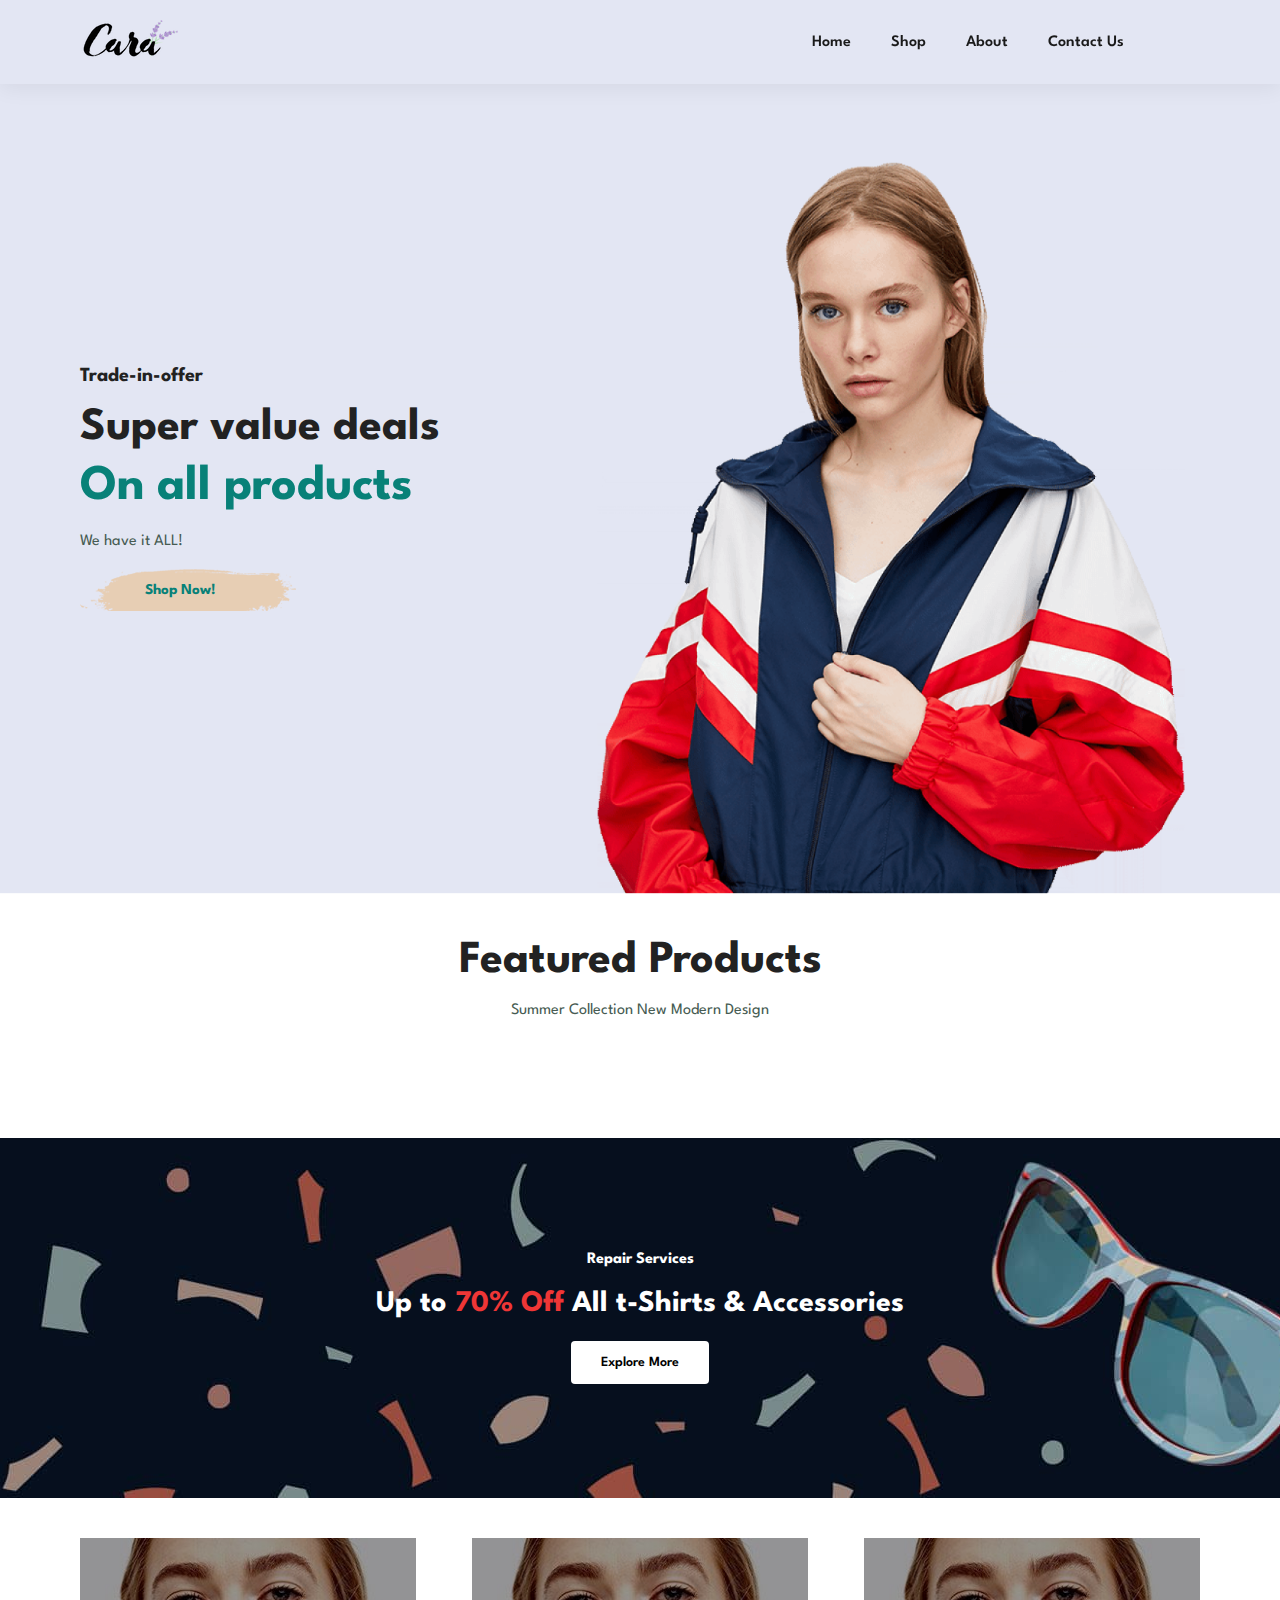
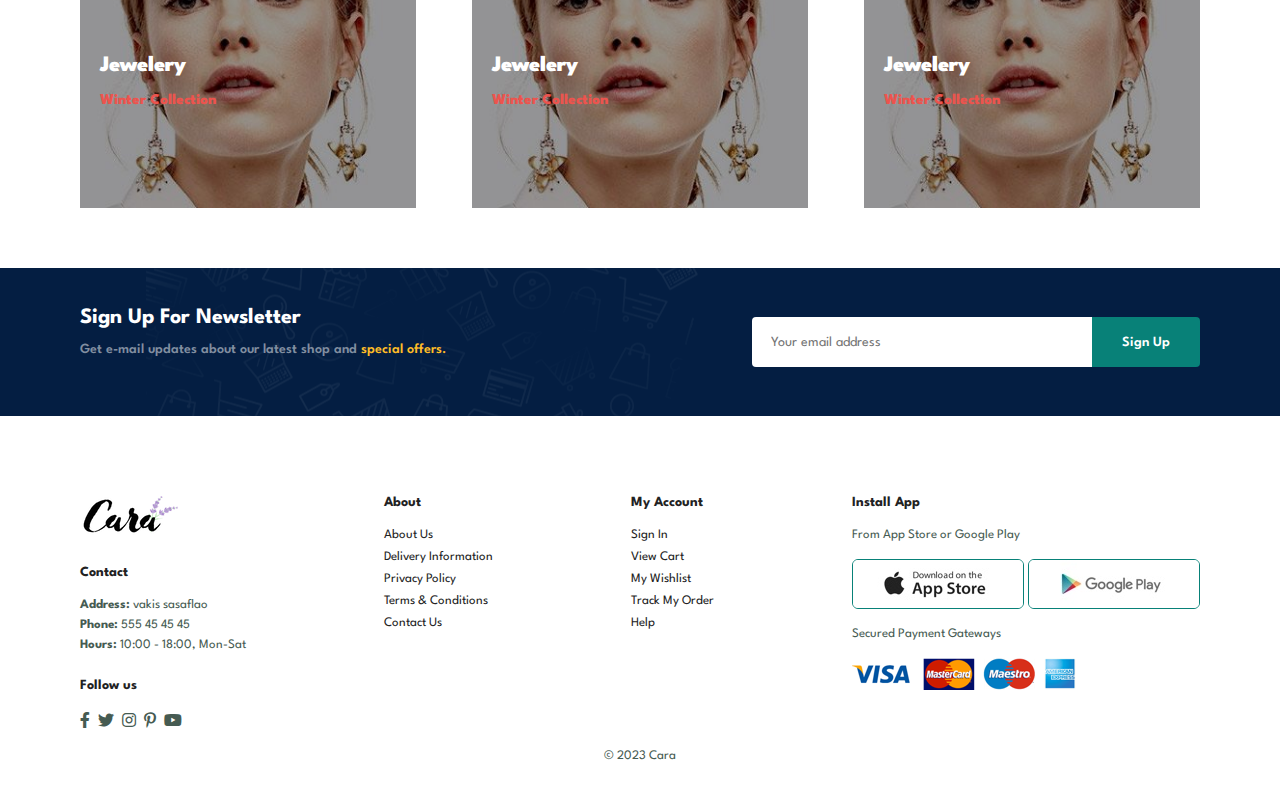
<file: index.html>
<!DOCTYPE html>
<html lang="en">
<head>
    <meta charset="UTF-8">
    <meta name="viewport" content="width=device-width, initial-scale=1.0">
    <title>Ecommerce Project</title>
    <link rel="stylesheet" href="https://pro.fontawesome.com/releases/v5.10.0/css/all.css" />
    <link rel="stylesheet" href="styles.css">
</head>
<body>

    <script src="includeSections/header.js"></script>

    <section id="hero">
            <h4>Trade-in-offer</h4>
            <h2>Super value deals</h2>
            <h1>On all products</h1>
            <p>We have it ALL!</p>
            <button>Shop Now!</button>
    </section>

    <section id="product1" class="section-p1">
        <h2>Featured Products</h2>
        <p>Summer Collection New Modern Design</p>
        <div id="pro-card" class="pro-container">
        </div>
    </section>

    <section id="banner" class="section-m1">
        <h4>Repair Services</h4>
        <h2>Up to <span>70% Off </span> All t-Shirts & Accessories</h2>
        <button class="normal">Explore More</button>
    </section>

    <section id="banner3">
        <div class="banner-box">
            <h2>Jewelery</h2>
            <h3>Winter Collection</h3>
        </div>
        <div class="banner-box">
            <h2>Jewelery</h2>
            <h3>Winter Collection</h3>
        </div>
        <div class="banner-box">
            <h2>Jewelery</h2>
            <h3>Winter Collection</h3>
        </div>
    </section>

    <section id="newsletter" class="section-p1 section-m1">
    </section>

    <footer class="section-p1">
    </footer>

    <script src="script.js"></script>
    <script src="includeSections/newsletter.js"></script>
    <script src="includeSections/footer.js"></script>
</body>
</html>
</file>
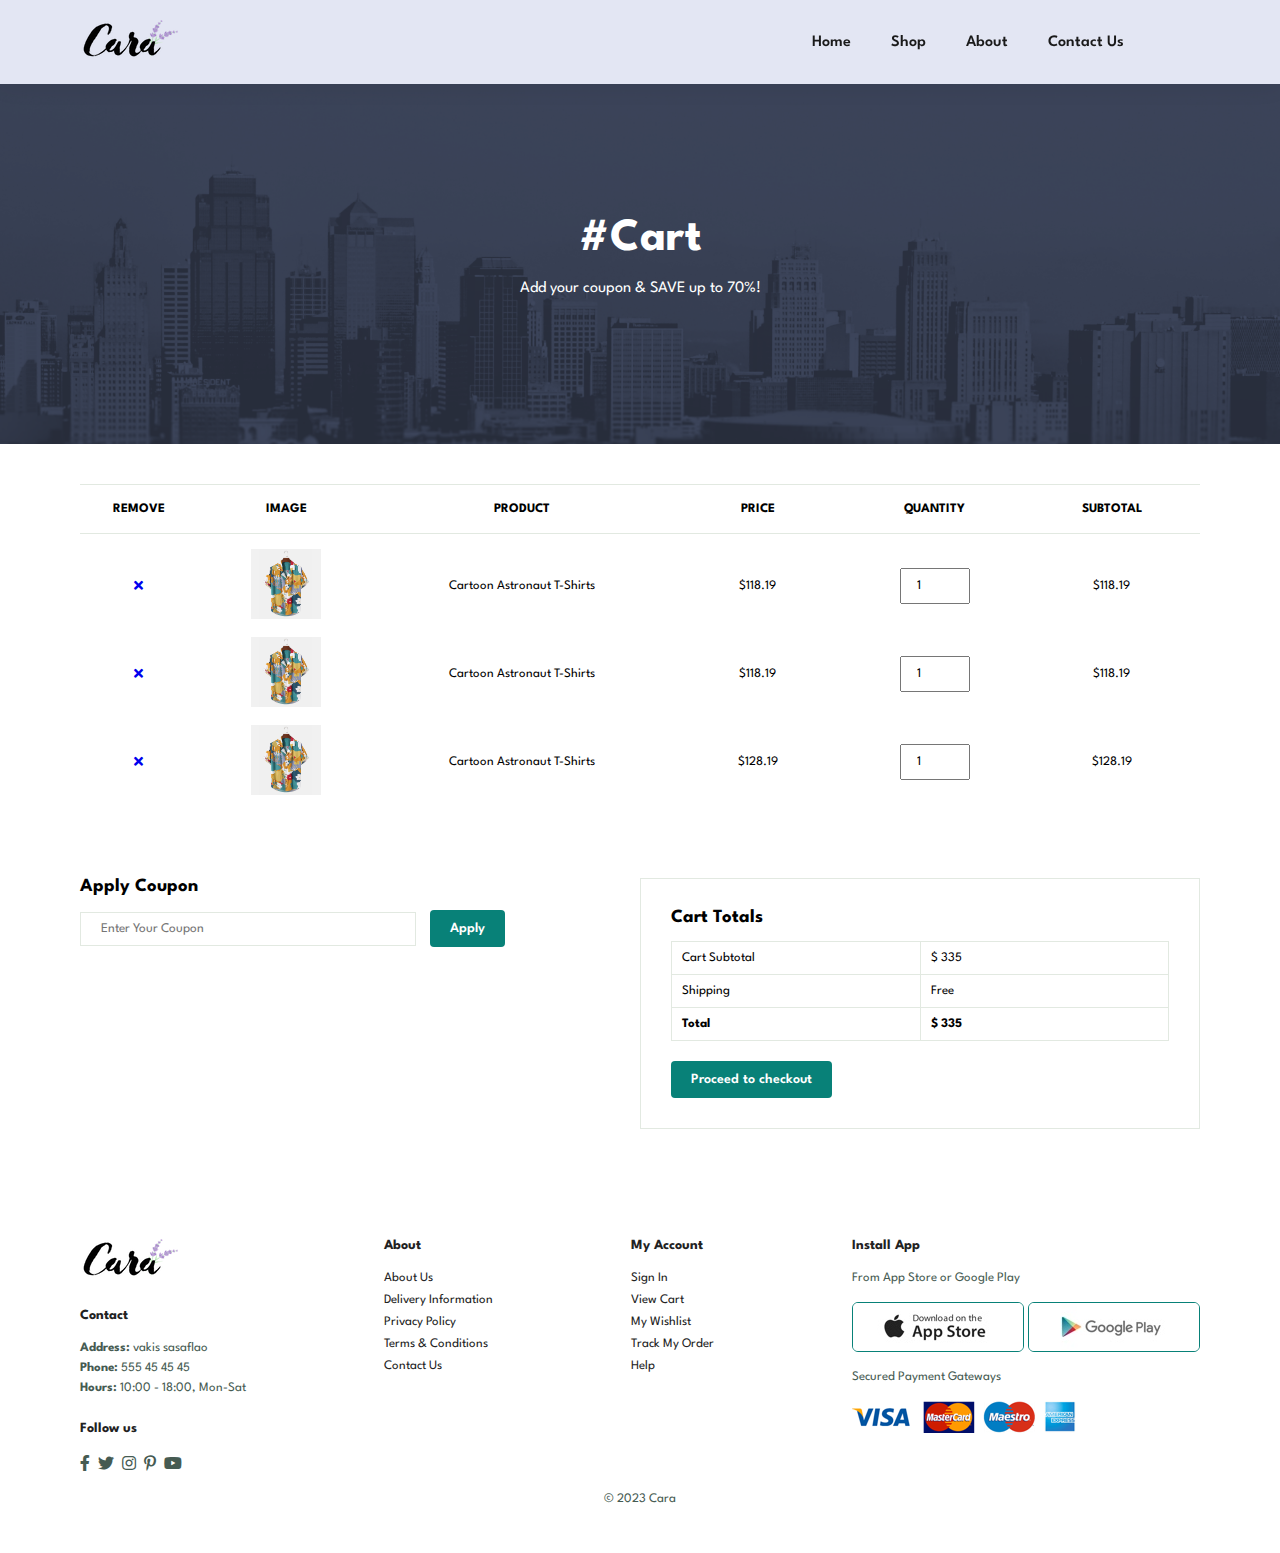
<file: cart.html>
<!DOCTYPE html>
<html lang="en">
<head>
    <meta charset="UTF-8">
    <meta name="viewport" content="width=device-width, initial-scale=1.0">
    <title>Ecommerce Project</title>
    <link rel="stylesheet" href="https://pro.fontawesome.com/releases/v5.10.0/css/all.css" />
    <link rel="stylesheet" href="cart.css">
    <link rel="stylesheet" href="shop.css">
    <link rel="stylesheet" href="styles.css">
</head>
<body>
    <script src="includeSections/header.js"></script>

    <section id="page-header" class="about-header">
            <h2 id="product">#Cart</h2>
            <p>Add your coupon & SAVE up to 70%!</p>
    </section>

    <section id="cart-section" class="section-p1">
        <table>
            <thead>
                <tr>
                    <td>Remove</td>
                    <td>Image</td>
                    <td>Product</td>
                    <td>Price</td>
                    <td>Quantity</td>
                    <td>Subtotal</td>
                </tr>
            </thead>
            <tbody>
                <tr>
                    <td><a href="#"><i class="fa fa-times" aria-hidden="true"></i></a></i></td>
                    <td><img src="images/products/f1.jpg" alt=""></td>
                    <td>Cartoon Astronaut T-Shirts</td>
                    <td>$118.19</td>
                    <td><input type="number" value="1"></td>
                    <td>$118.19</td>
                </tr>
                <tr>
                    <td><a href="#"><i class="fa fa-times" aria-hidden="true"></i></a></i></td>
                    <td><img src="images/products/f1.jpg" alt=""></td>
                    <td>Cartoon Astronaut T-Shirts</td>
                    <td>$118.19</td>
                    <td><input type="number" value="1"></td>
                    <td>$118.19</td>
                </tr>
                <tr>
                    <td><a href="#"><i class="fa fa-times" aria-hidden="true"></i></a></i></td>
                    <td><img src="images/products/f1.jpg" alt=""></td>
                    <td>Cartoon Astronaut T-Shirts</td>
                    <td>$128.19</td>
                    <td><input type="number" value="1"></td>
                    <td>$128.19</td>
                </tr>
            </tbody>
        </table>
    </section>

    <section id="cart-add" class="section-p1">
        <div id="coupon">
            <h3>Apply Coupon</h3>
            <div>
                <input type="text" placeholder="Enter Your Coupon">
                <button class="normal">Apply</button>
            </div>
        </div>
        <div id="subtotal">
            <h3>Cart Totals</h3>
            <table>
                <tr>
                    <td>Cart Subtotal</td>
                    <td>$ 335</td>
                </tr>
                <tr>
                    <td>Shipping</td>
                    <td>Free</td>
                </tr>
                <tr>
                    <td><strong>Total</strong></td>
                    <td><strong>$ 335</strong></td>
                </tr>
            </table>
            <button class="normal">Proceed to checkout</button>
        </div>
    </section>

    <footer class="section-p1">
    </footer>

    <script src="script.js"></script>
    <script src="includeSections/footer.js"></script>
    
</body>
</html>
</file>
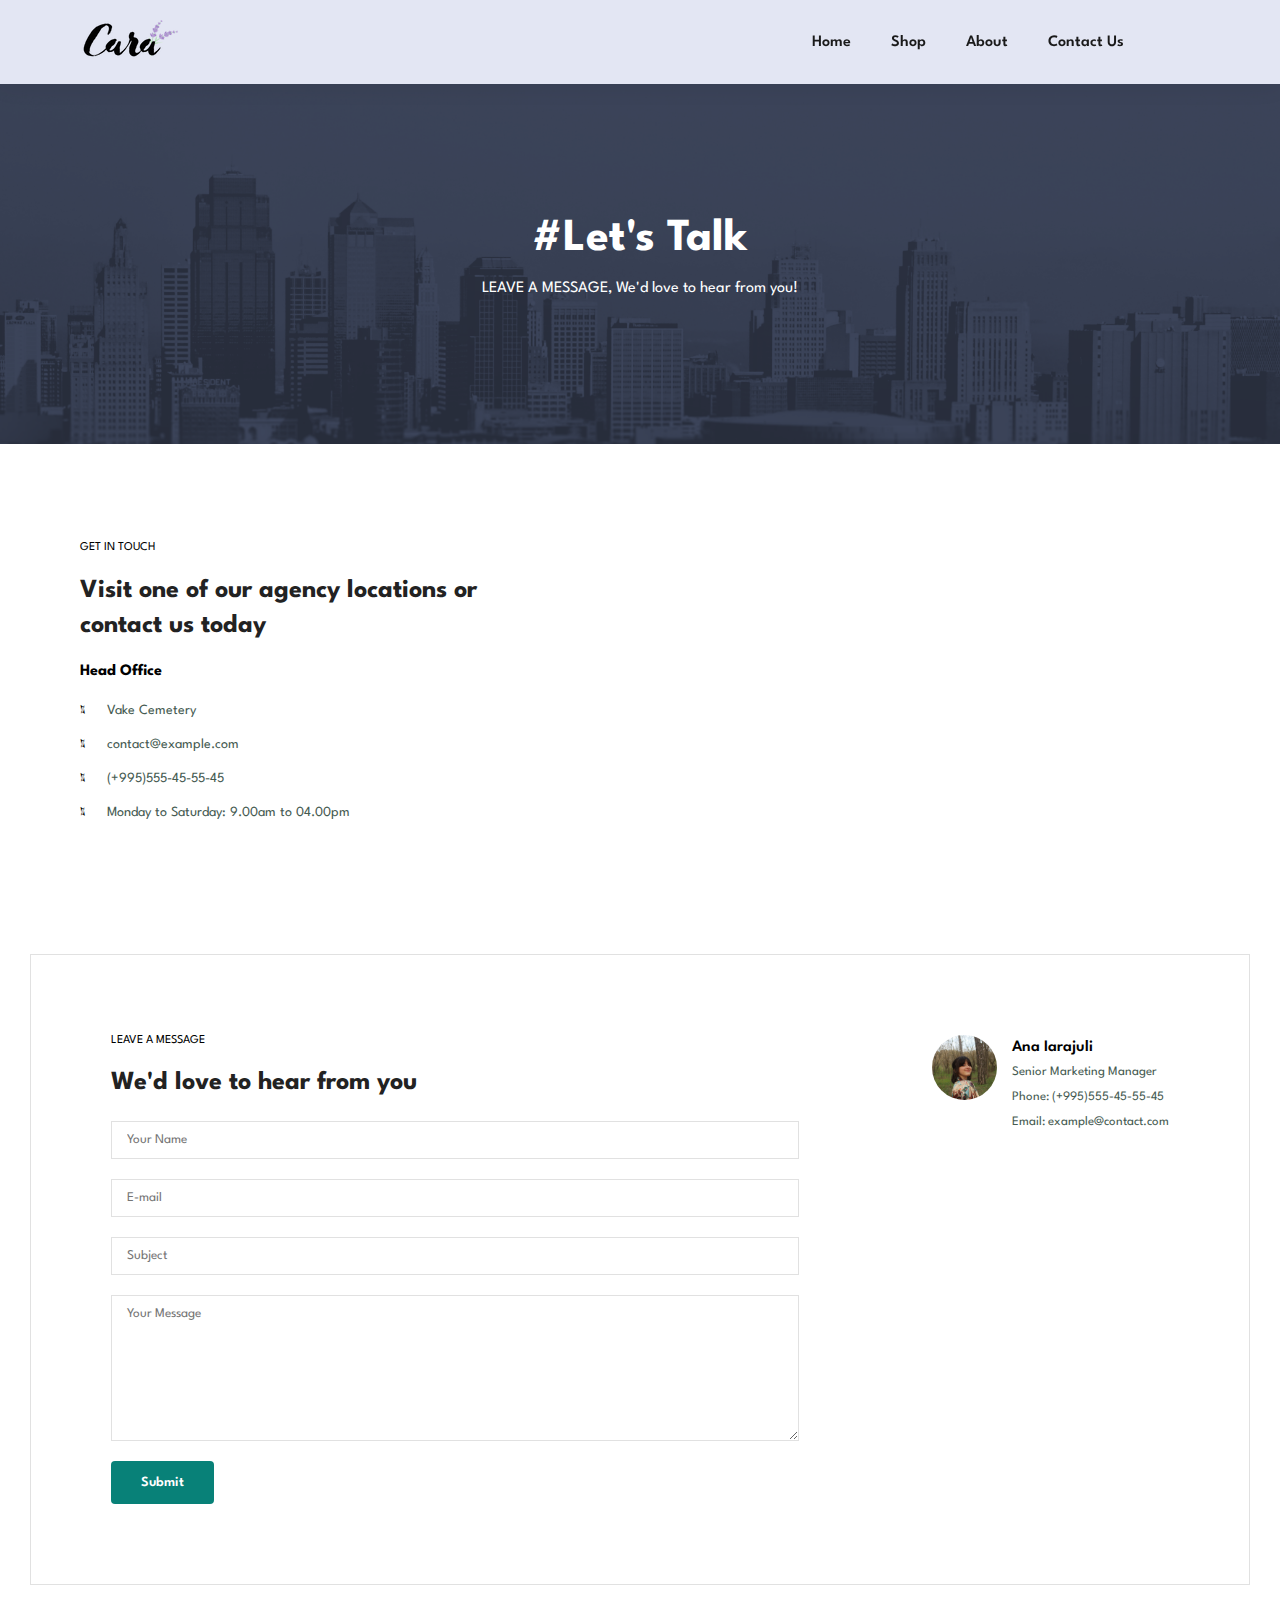
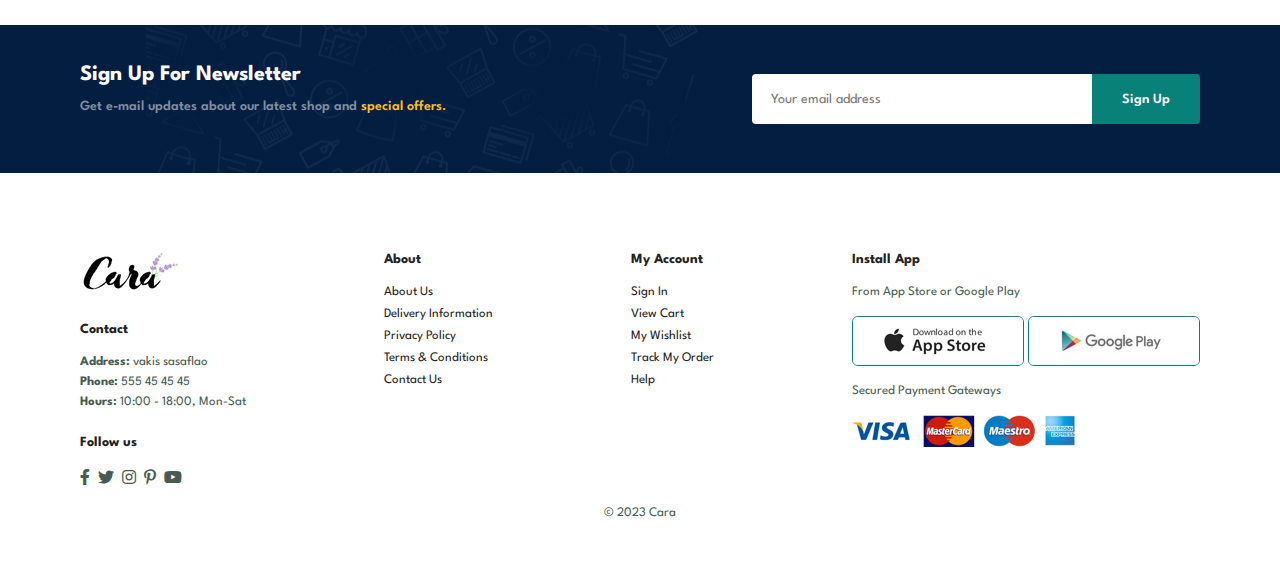
<file: contact.html>
<!DOCTYPE html>
<html lang="en">
<head>
    <meta charset="UTF-8">
    <meta name="viewport" content="width=device-width, initial-scale=1.0">
    <title>Ecommerce Project</title>
    <link rel="stylesheet" href="https://pro.fontawesome.com/releases/v5.10.0/css/all.css" />
    <link rel="stylesheet" href="contact.css">
    <link rel="stylesheet" href="shop.css">
    <link rel="stylesheet" href="styles.css">
</head>
<body>
    <script src="includeSections/header.js"></script>

    <section id="page-header" class="about-header">
            <h2 id="product">#Let's Talk</h2>
            <p>LEAVE A MESSAGE, We'd love to hear from you!</p>
    </section>

    <section id="contact-details" class="section-p1">
        <div class="details">
            <span>GET IN TOUCH</span>
            <h2>Visit one of our agency locations or contact us today</h2>
            <h3>Head Office</h3>
            <div>
                <li>
                    <i class="fal fa-map"></i>
                    <p>Vake Cemetery</p>
                </li>
                <li>
                    <i class="fal fa-envelope"></i>
                    <p>contact@example.com</p>
                </li>
                <li>
                    <i class="fal fa-phone-alt"></i>
                    <p>(+995)555-45-55-45</p>
                </li>
                <li>
                    <i class="fal fa-clock"></i>
                    <p>Monday to Saturday: 9.00am to 04.00pm</p>
                </li>
            </div>
        </div>
        <div class="map">
            <iframe src="https://www.google.com/maps/embed?pb=!1m18!1m12!1m3!1d2978.4932837652937!2d44.73574867637785!3d41.70987337126076!2m3!1f0!2f0!3f0!3m2!1i1024!2i768!4f13.1!3m3!1m2!1s0x40447343c255876b%3A0x7c86619a4601f331!2sVake%20Cemetery%2C%205%20Tskneti%20I%20Dead%20End%2C%20T&#39;bilisi!5e0!3m2!1sen!2sge!4v1688407325376!5m2!1sen!2sge" width="600" height="450" style="border:0;" allowfullscreen="" loading="lazy" referrerpolicy="no-referrer-when-downgrade"></iframe>
        </div>
    </section>

    <section id="form-details">
        <form action="">
            <span>LEAVE A MESSAGE</span>
            <h2>We'd love to hear from you</h2>
            <input type="text" placeholder="Your Name">
            <input type="text" placeholder="E-mail">
            <input type="text" placeholder="Subject">
            <textarea name="" id="" cols="30" rows="10" placeholder="Your Message"></textarea>
            <button class="normal">Submit</button>
        </form>

        <div class="people">
            <div>
                <img src="images/profile1.JPG" alt="">
                <p><span>Ana Iarajuli</span>
                    Senior Marketing Manager 
                    <br> Phone: (+995)555-45-55-45 
                    <br> Email: example@contact.com
                </p>
            </div>
        </div>
    </section>

    <section id="newsletter" class="section-p1 section-m1">
    </section>

    <footer class="section-p1">
    </footer>

    <script src="script.js"></script>
    <script src="includeSections/newsletter.js"></script>
    <script src="includeSections/footer.js"></script>
</body>
</html>
</file>
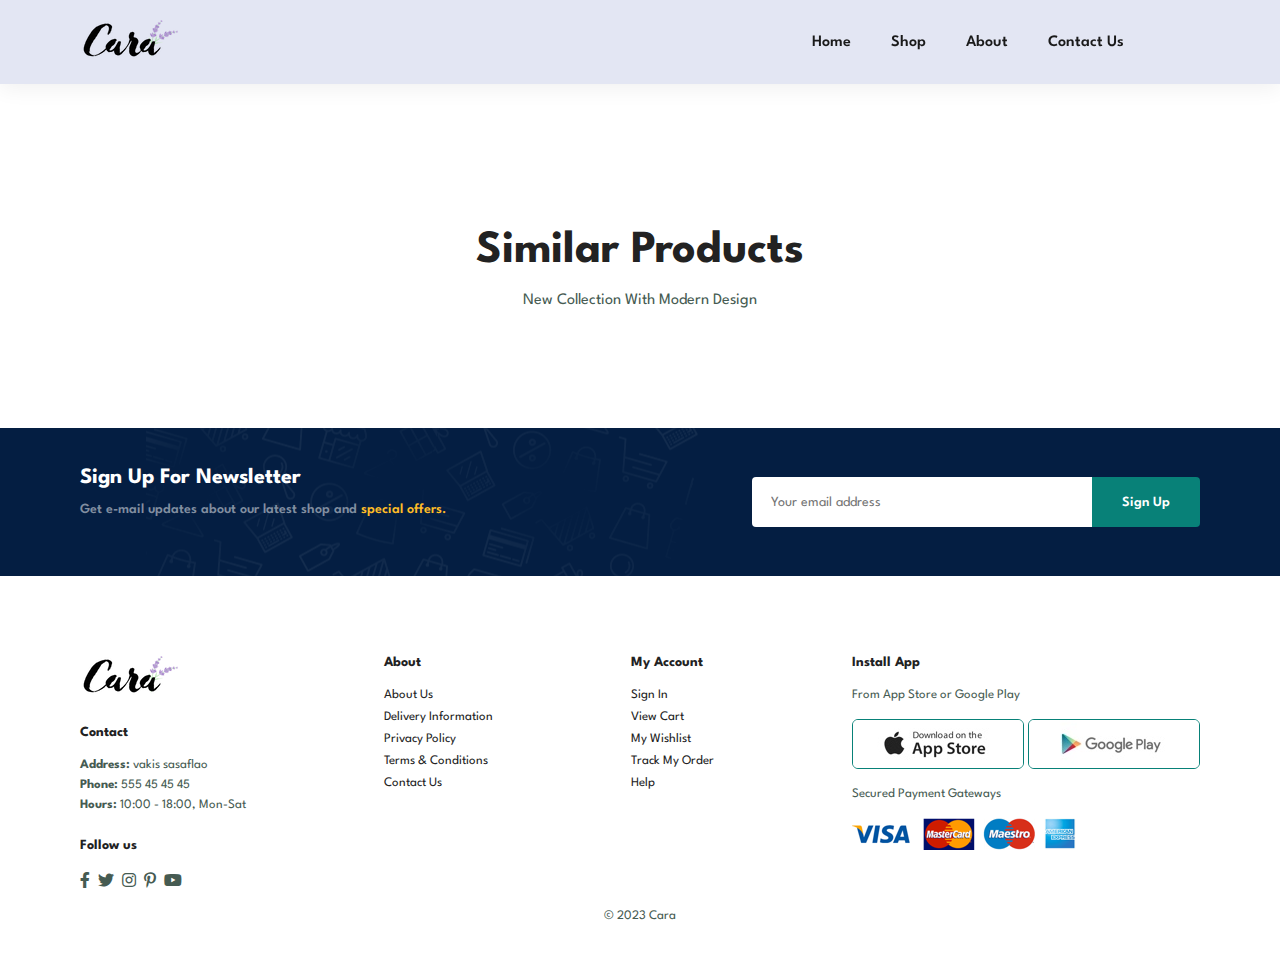
<file: product.html>
<!DOCTYPE html>
<html lang="en">
<head>
    <meta charset="UTF-8">
    <meta name="viewport" content="width=device-width, initial-scale=1.0">
    <title>Ecommerce Project</title>
    <link rel="stylesheet" href="https://pro.fontawesome.com/releases/v5.10.0/css/all.css" />
    <link rel="stylesheet" href="product.css">
    <link rel="stylesheet" href="styles.css">
</head>
<body>
    <script src="includeSections/header.js"></script>

    <section id="product-details" class="section-p1">
    </section>

    <section id="product1" class="section-p1">
        <h2>Similar Products</h2>
        <p>New Collection With Modern Design</p>
        <div id="pro-card" class="pro-container">
        </div>
    </section>

    <section id="newsletter" class="section-p1 section-m1">
    </section>

    <footer class="section-p1">
    </footer>

    <script src="description.js"></script>
    <script src="includeSections/newsletter.js"></script>
    <script src="includeSections/footer.js"></script>

</body>
</html>
</file>
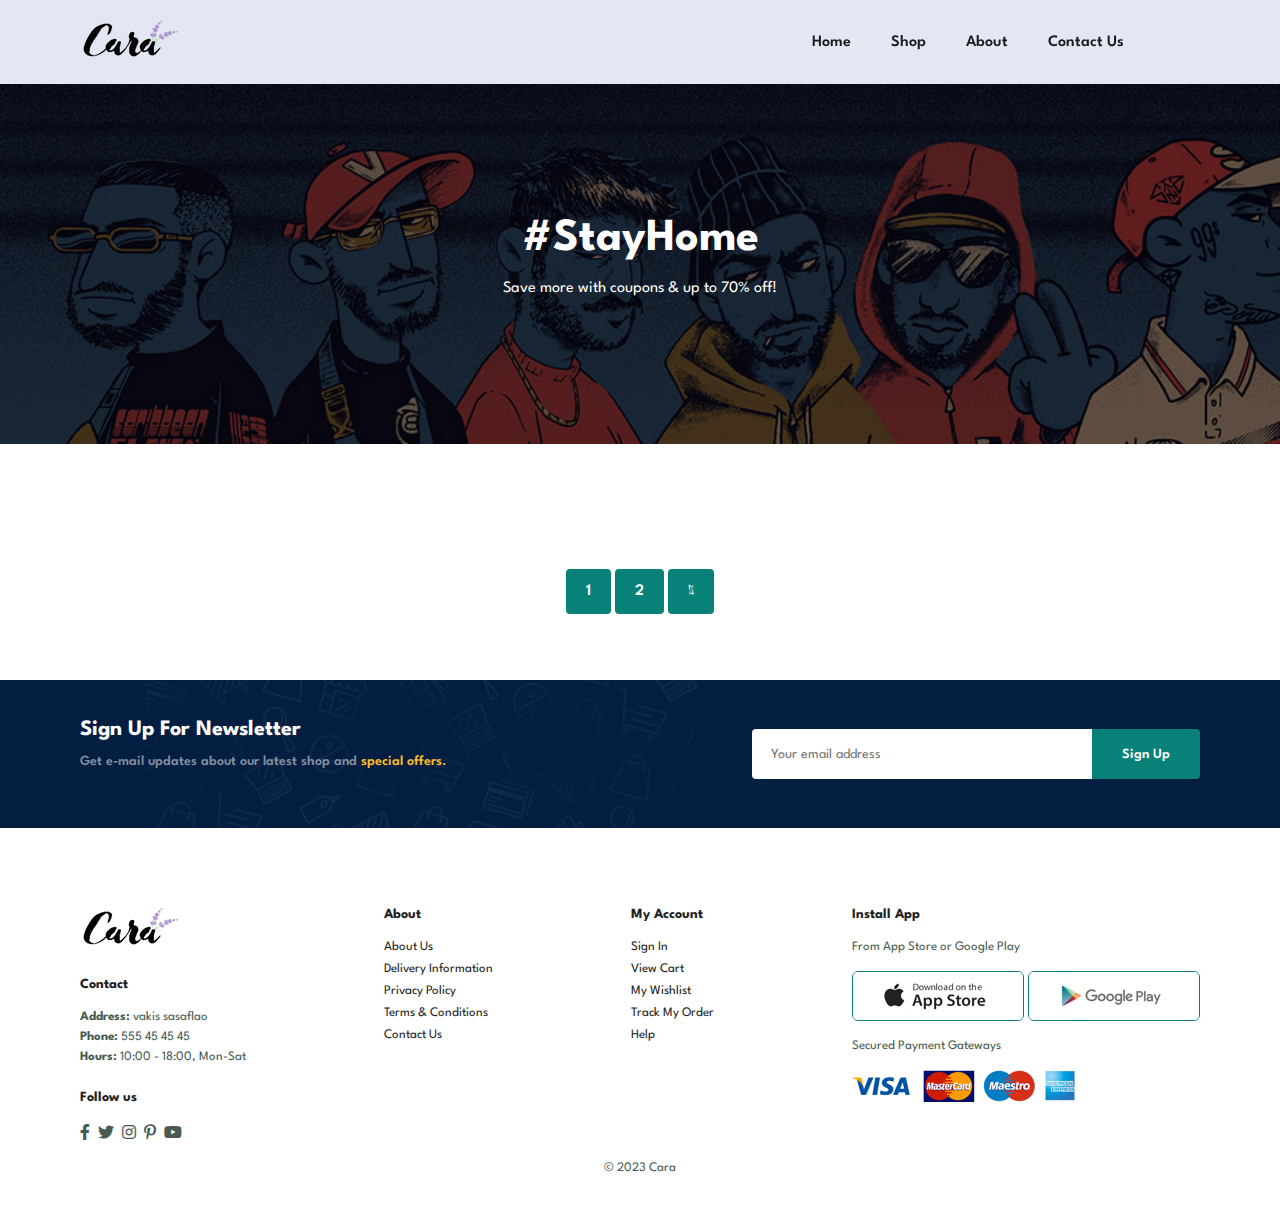
<file: shop.html>
<!DOCTYPE html>
<html lang="en">
<head>
    <meta charset="UTF-8">
    <meta name="viewport" content="width=device-width, initial-scale=1.0">
    <title>Ecommerce Project</title>
    <link rel="stylesheet" href="https://pro.fontawesome.com/releases/v5.10.0/css/all.css" />
    <link rel="stylesheet" href="shop.css">
    <link rel="stylesheet" href="styles.css">
</head>
<body>
    <script src="includeSections/header.js"></script>

    <section id="page-header">
            <h2>#StayHome</h2>
            <p>Save more with coupons & up to 70% off!</p>
    </section>

    <section id="product1" class="section-p1">
        <div id="pro-card" class="pro-container">
        </div>
    </section>

    <section id="next-page" class="section-p1">
        <a href="#">1</a>
        <a href="#">2</a>
        <a href="#"><i class="fal fa-long-arrow-alt-right"></i></a>
    </section>

    <section id="newsletter" class="section-p1 section-m1">
    </section>

    <footer class="section-p1">
    </footer>

    <script src="script.js"></script>
    <script src="includeSections/newsletter.js"></script>
    <script src="includeSections/footer.js"></script>

</body>
</html>
</file>
<file: styles.css>
@import url("https://fonts.googleapis.com/css2?family=Spartan:wght@100;200;300;400;500;600;700;800;900&display=swap");

* {
    margin: 0;
    padding: 0;
    box-sizing: border-box;
    font-family: "Spartan", sans-serif;
}

html {
    scroll-behavior: smooth;
}

h1, h2, h4 {
    color: #222;
}

h1 {
    font-size: 50px;
    line-height: 64px;
}
  
h2 {
    font-size: 46px;
    line-height: 54px;
}
  
h4 {
    font-size: 20px;
}
  
h6 {
    font-weight: 700;
    font-size: 12px;
}
  
p {
    font-size: 16px;
    color: #465b52;
    margin: 15px 0 20px 0;
}
  
.section-p1 {
    padding: 40px 80px;
}
  
.section-m1 {
    margin: 40px 0;
}

button.normal {
    font-size: 14px;
    font-weight: 600;
    padding: 15px 30px;
    color: black;
    background-color: white;
    border-radius: 4px;
    cursor: pointer;
    border: none;
    outline: none;
    transition: 0.2s;
}

body {
    width: 100%;
}


/* Header Section */

header {
    display: flex;
    align-items: center;
    justify-content: space-between;
    padding: 1.25rem 5rem;
    background-color: #E3E6F3;
    box-shadow: 0 0.313rem 1.25rem rgba(0, 0, 0, 0.06);
    z-index: 999;
    position: sticky;
    top: 0;
    left: 0;
}

#navbar {
    display: flex;
    align-items: center;
    justify-content: center;
}

#navbar li {
    list-style: none;
    padding: 0 1.25rem;
    position: relative;
}

#navbar li a {
    text-decoration: none;
    font-size: 1rem;
    font-weight: 600;
    color: #1a1a1a;
    transition: 0.3s ease;
}

#navbar li a:hover {
    color: #088178;
}

#navbar li a.active::after,
#navbar li a:hover::after {
    content: "";
    width: 30%;
    height: 2px;
    background-color: #088178;
    position: absolute;
    bottom: -4px;
    left: 20px;
}

#mobile {
    display: none;
    align-items: center;
}

#close {
    display: none;
}

/* Hero section */

#hero {
    background-image: url("images/hero4.png");
    height: 90vh;
    width: 100%;
    background-position: top 25% right 0;
    background-size: cover;
    padding: 0 5rem;
    display: flex;
    align-items: flex-start;
    justify-content: center;
    flex-direction: column;
}

#hero h4 {
    padding-bottom: 1rem;
}

#hero h1 {
    color: #088178;
}

#hero button {
    background-image: url(images/button.png);
    background-color: transparent;
    color: #088178;
    border: 0;
    padding: 14px 80px 14px 65px;
    background-repeat: no-repeat;
    cursor: pointer;
    font-weight: 700;
    font-size: 15px;
}

/* Products Section */

#product1 {
    text-align: center;
}

#product1 .pro-container {
    display: flex;
    justify-content: space-between;
    padding-top: 20px;
    flex-wrap: wrap;
}

#product1 .pro {
    width: 23%;
    min-width: 250px;
    padding: 10px 12px;
    border: 1px solid #cce7d0;
    border-radius: 25px;
    cursor: pointer;
    box-shadow: 20px 20px 30px rgba(0, 0, 0, 0.02);
    margin: 15px 0;
    transition: 0.2s ease;
    position: relative;
}

#product1 .pro:hover {
    box-shadow: 20px 20px 30px rgba(0, 0, 0, 0.06);
}

#product1 .pro img {
    width: 100%;
    border-radius: 20px;
}

#product1 .pro .description {
    text-align: start;
    padding: 10px 0;
}

#product1 .pro .description span {
    color: #606063;
    font-size: 12px;
}

#product1 .pro .description h5 {
    padding-top: 7px;
    color: 1a1a1a;
    font-size: 14px;
}

#product1 .pro .description i {
    font-size: 12px;
    color: rgb(243, 181, 25);
}

#product1 .pro .description h4 {
    padding: 7px 0;
    font-size: 15px;
    font-weight: 700;
    color: #088178;
}

#cart {
    width: 40px;
    height: 40px;
    line-height: 40px;
    border-radius: 50%;
    border-color: #e8f6ea;
    box-shadow: 0 0 10px 5px rgba(136, 216, 176, 0.5);
    background-color: #d5f8e9;
    font-weight: 500;
    color: #088178;
    position: absolute;
    bottom: 20px;
    right: 10px;
}

/* Banner Section */

#banner {
    display: flex;
    flex-direction: column;
    justify-content: center;
    align-items: center;
    text-align: center;
    background-image: url(images/banner/b2.jpg);
    width: 100%;
    height: 40vh;
    background-size: cover;
    background-position: center;
}

#banner h4 {
    color: white;
    font-size: 16px;
}

#banner h2 {
    color: white;
    font-size: 30px;
    padding: 10px 0;
}

#banner h2 span {
    color: #ef3636;
}

#banner button:hover {
    background-color: #088178;
    color: white;
}


/* Other banners */
#banner3 {
    display: flex;
    justify-content: space-between;
    flex-wrap: wrap;
    padding: 0 80px;
}

#banner3 .banner-box {
    display: flex;
    flex-direction: column;
    justify-content: center;
    align-items: flex-start;
    background-image: url(images/banner/b7.jpg);
    min-width: 30%;
    height: 30vh;
    background-size: cover;
    background-position: center;
    padding: 20px;
    margin-bottom: 20px;
}

#banner3 h2 {
    color: white;
    font-weight: 900;
    font-size: 22px;
}

#banner3 h3 {
    color: #ec544e;
    font-weight: 800;
    font-size: 15px;
}

/* Newsletter Section */

#newsletter {
    display: flex;
    justify-content: space-between;
    flex-wrap: wrap;
    align-items: center;
    background-image: url("images/banner/b14.png");
    background-repeat: no-repeat;
    background-position: 20% 30%;
    background-color: #041e42;
}

#newsletter h4 {
    font-size: 22px;
    font-weight: 700;
    color: white;
}

#newsletter p {
    font-size: 14px;
    font-weight: 600;
    color: #818ea0;
}

#newsletter p span {
    color: #ffbd27;
}

#newsletter .form {
    display: flex;
    width: 40%;
}

#newsletter input {
    height: 3.125rem;
    padding: 0 1.25em;
    font-size: 14px;
    width: 100%;
    border: 1px solid transparent;
    border-radius: 4px;
    outline: none;
    border-top-right-radius: 0;
    border-bottom-right-radius: 0;
}

#newsletter button {
    background-color: #088178;
    color: white;
    white-space: nowrap;
    border-top-left-radius: 0;
    border-bottom-left-radius: 0;
}

/* Footer Section */

footer {
    display: flex;
    flex-wrap: wrap;
    justify-content: space-between;
}

footer .col {
    display: flex;
    flex-direction: column;
    align-items: flex-start;
    margin-bottom: 20px;
}

footer .logo {
    margin-bottom: 30px;
}

footer h4 {
    font-size: 14px;
    padding-bottom: 20px;
}

footer p {
    font-size: 13px;
    margin: 0 0 8px 0;
}

footer a {
    font-size: 13px;
    text-decoration: none;
    color: #222;
    margin-bottom: 10px;
}

footer .follow {
    margin-top: 20px;
}

footer .follow i {
    color: #465b52;
    padding-right: 4px;
    cursor: pointer;
}

footer .install .row img {
    border: 1px solid #088178;
    border-radius: 6px;
}

footer .install img {
    margin: 10px 0 15px 0;
}

footer .follow i:hover,
footer a:hover {
    color: #088178;
}

footer .copyright {
    width: 100%;
    text-align: center;
}

@media (max-width: 799px) {
    .section-p1 {
        padding: 40px 40px;
    }

    #navbar {
        display: flex;
        flex-direction: column;
        align-items: flex-start;
        justify-content: flex-start;
        position: fixed;
        top: 0;
        right: -300px;
        height: 100vh;
        width: 300px;
        background-color: #E3E6F3;
        box-shadow: 0 40px 60px rgba(0, 0, 0, 0.1);
        padding: 80px 0 0 10px;
        transition: 0.3s;
    }

    #navbar.active {
        right: 0px;
    }

    #navbar li {
        margin-bottom: 25px;
    }

    #mobile {
        display: flex;
        align-items: center;
    }

    #mobile i {
        color: #1a1a1a;
        font-size: 24px;
        padding-left: 20px;
    }

    #close {
        display: initial;
        position: absolute;
        top: 30px;
        left: 30px;
        color: #222;
        font-size: 24px;
    }

    #lg-bag {
        display: none;
    }

    #hero {
        height: 70vh;
        padding: 0 5rem;
        background-position: top 30% right 30%;
    }

    #product1 .pro-container {
        justify-content: center;
    }

    #product1 .pro {
        margin: 15px;
    }

    #banner {
        height: 20vh;
    }

    #banner3 {
        padding: 0 40px;
    }

    #banner3 .banner-box {
        width: 28%;
    }

    #newsletter .form {
        width: 70%;
    }
}

@media (max-width: 477px) {
    .section-p1 {
        padding: 20px;
    }

    header {
        padding: 10px 30px;
    }

    h1 {
        font-size: 38px;
    }

    h2 {
        font-size: 32px;
    }

    #hero {
        padding: 0 20px;
        background-position: 55%;
    }

    #product .pro {
        width: 100%;
    }

    #banner {
        height: 40vh;
    }

    #banner3 {
        padding: 0 20px;
    }

    #banner3 .banner-box {
        width: 100%;
    }

    #newsletter {
        padding: 40px 20px;
    }

    #newsletter .form {
        width: 100%;
    }

    footer .copyright {
        text-align: start;
    }
}
</file>
<file: cart.css>
#page-header.about-header {
    background-image: url(images/banner/banner.png);
}

#cart-section {
    overflow-x: auto;
}

#cart-section table {
    width: 100%;
    border-collapse: collapse;
    table-layout: fixed;
    white-space: nowrap;
}

#cart-section table img {
    width: 70px;
}

#cart-section table td {
    text-align: center;
}

#cart-section table td:nth-child(1) {
    width: 100px;
}

#cart-section table td:nth-child(2) {
    width: 150px;
}

#cart-section table td:nth-child(3) {
    width: 250px;
}

#cart-section table td:nth-child(4),
#cart-section table td:nth-child(5),
#cart-section table td:nth-child(6) {
    width: 150px;
}

#cart-section table td:nth-child(5) input {
    width: 70px;
    padding: 10px 5px 10px 15px;
}

#cart-section table thead {
    border: 1px solid #e2e9e1;
    border-left: none;
    border-right: none;
}

#cart-section table thead td {
    font-size: 13px;
    padding: 18px 0;
    text-transform: uppercase;
    font-weight: 700;
}

#cart-section table tbody tr td {
    padding-top: 15px;
}

#cart-section table tbody td {
    font-size: 13px;
}

/* Cart Add Section */

#cart-add {
    display: flex;
    flex-wrap: wrap;
    justify-content: space-between;
}

#coupon {
    width: 50%;
    margin-bottom: 30px;
}

#coupon h3,
#subtotal h3 {
    padding-bottom: 15px;
}

#coupon input {
    padding: 10px 20px;
    outline: none;
    width: 60%;
    margin-right: 10px;
    border: 1px solid #e2e9e1;
}

#coupon button,
#subtotal button {
    background-color: #088178;
    color: white;
    padding: 12px 20px;
}

#subtotal {
    width: 50%;
    margin-bottom: 30px;
    border: 1px solid #e2e9e1;
    padding: 30px;
}

#subtotal table {
    border-collapse: collapse;
    width: 100%;
    margin-bottom: 20px;
}

#subtotal table td {
    width: 50%;
    border: 1px solid #e2e9e1;
    padding: 10px;
    font-size: 13px;
}

@media (max-width: 477px) {
    #cart-add {
        flex-direction: column;
    }

    #coupon {
        width: 100%;
    }

    #subtotal {
        width: 100%;
        padding: 20px;
    }
}
</file>
<file: shop.css>
#page-header {
    background-image: url(images/banner/b1.jpg);
    width: 100%;
    height: 40vh;
    background-size: cover;
    display: flex;
    justify-content: center;
    text-align: center;
    flex-direction: column;
    padding: 14px;
}

#page-header h2,
#page-header p {
    color: white;
}

#next-page {
    text-align: center;
}

#next-page a {
    text-decoration: none;
    background-color: #088178;
    padding: 15px 20px;
    border-radius: 4px;
    color: white;
    font-weight: 600;
}

#next-page a i {
    font-size: 16px;
    font-weight: 600;
}
</file>
<file: contact.css>
#page-header.about-header {
    background-image: url(images/banner/banner.png);
}

#contact-details {
    display: flex;
    align-items: center;
    justify-content: space-between;
}

#contact-details .details {
    width: 40%;
}

#contact-details .details span,
#form-details form span {
    font-size: 12px;
}

#contact-details .details h2,
#form-details form h2 {
    font-size: 26px;
    line-height: 35px;
    padding: 20px 0;
}

#contact-details .details h3 {
    font-size: 16px;
    padding-bottom: 15px;
}

#contact-details .details li {
    list-style: none;
    display: flex;
    padding: 10px 0;
}

#contact-details .details li i {
    font-size: 14px;
    padding-right: 22px;
}

#contact-details .details li p {
    margin: 0;
    font-size: 14px;
}

#contact-details .map {
    width: 55%;
    height: 400px;
}

#contact-details .map iframe {
    width: 100%;
    height: 100%;
}

/* Form Section */

#form-details {
    display: flex;
    justify-content: space-between;
    margin: 30px;
    padding: 80px;
    border: 1px solid #e1e1e1;
}

#form-details form {
    width: 65%;
    display: flex;
    flex-direction: column;
    align-items: flex-start;
}

#form-details form input,
#form-details form textarea {
    width: 100%;
    padding: 12px 15px;
    outline: none;
    margin-bottom: 20px;
    border: 1px solid #e1e1e1;
}


#form-details form button {
    background-color: #088178;
    color: white;
}

#form-details .people div {
    padding-bottom: 25px;
    display: flex;
    align-items: flex-start;
}

#form-details .people div img {
    width: 65px;
    height: 65px;
    object-fit: cover;
    margin-right: 15px;
    border-radius: 50%;
}

#form-details .people div p {
    margin: 0;
    font-size: 13px;
    line-height: 25px;
}

#form-details .people div p span {
    display: block;
    font-size: 16px;
    font-weight: 600;
    color: #000;
}

@media (max-width: 799px) {
    #form-details {
        padding: 40px;
    }

    #form-details form {
        width: 50%;
    }
}

@media (max-width: 477px) {
    #contact-details {
        flex-direction: column;
    }

    #contact-details .details {
        width: 100%;
        margin-bottom: 30px;
    }

    #contact-details .map {
        width: 100%;
    }

    #form-details {
        margin: 10px;
        padding: 30px 10px;
        flex-wrap: wrap;
    }

    #form-details form {
        width: 100%;
        margin-bottom: 30px;
    }
}
</file>
<file: product.css>
#product-details {
    display: flex;
    margin-top: 20px;
}

#product-details .product-image {
    width: 40%;
    margin-right: 50px;
}

#product-details .product-info {
    width: 50%;
    padding: 30px;
}

#product-details .product-info h4 {
    padding: 40px 0 20px 0;
}

#product-details .product-info h2 {
    font-size: 26px;
}

#product-details .product-info select {
    display: block;
    padding: 5px 10px;
    margin-bottom: 10px;
}

#product-details .product-info input {
    width: 50px;
    height: 47px;
    padding-left: 10px;
    font-size: 16px;
    margin-right: 10px;
}

#product-details .product-info input:focus {
    outline: none;
}

#product-details .product-info button {
    background-color: #088178;
    color: white;
}

#product-details .product-info span {
    line-height: 25px;
}

@media (max-width: 477px) {
    #product-details {
        display: flex;
        flex-direction: column;
    }

    #product-details .product-image {
        width: 100%;
        margin-right: 0px;
    }

    #product-details .product-info {
        width: 100%;
    }
}
</file>
